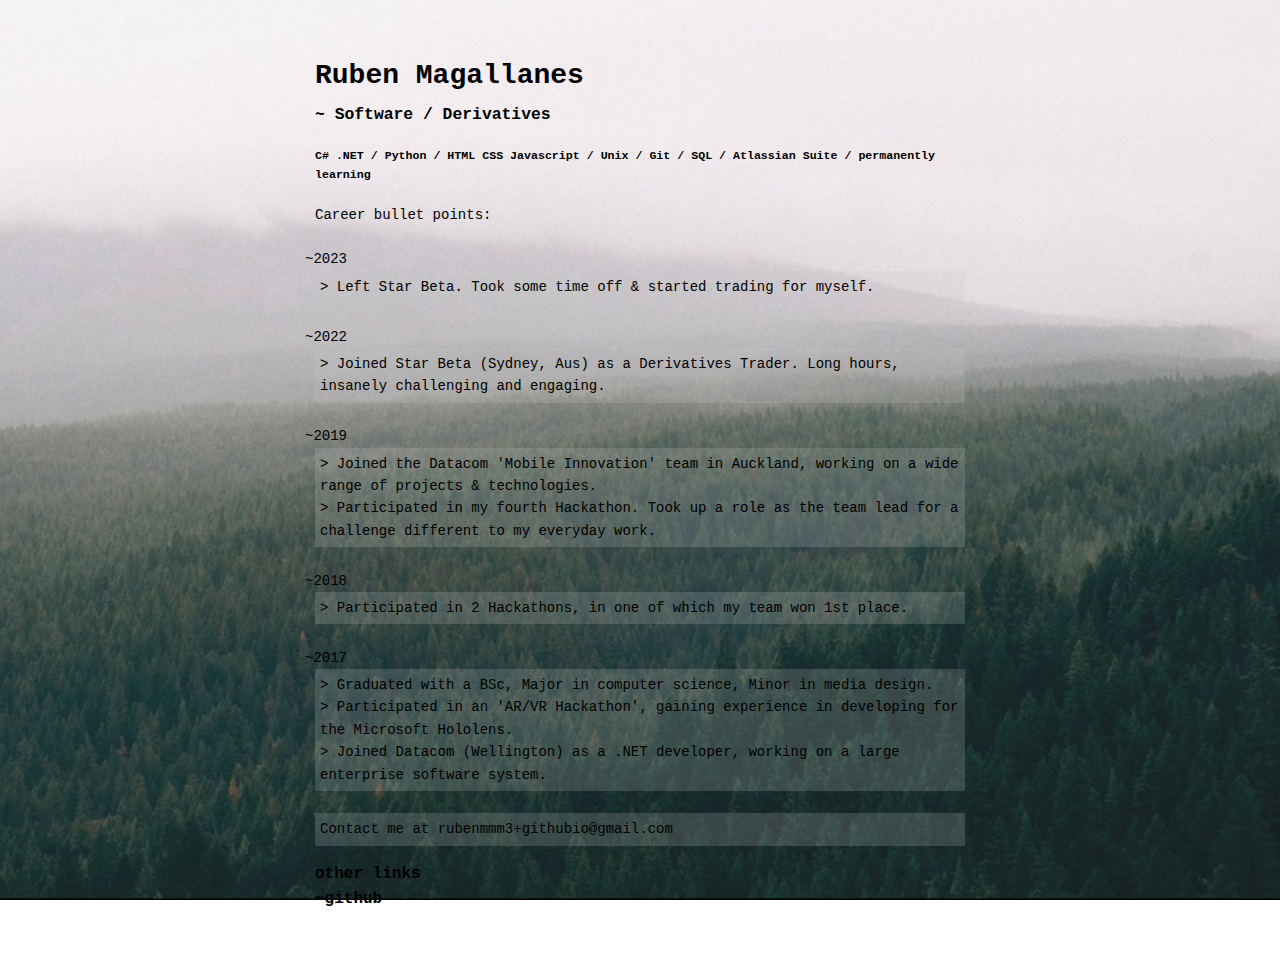
<file: index.html>
<!DOCTYPE html>
<html>
<head>
  <meta charset="UTF-8">
  <title>Ruben at a glance</title>
  <link href="style.css" rel="stylesheet" type="text/css" media="all">
  <link rel='shortcut icon' href='favicon.ico' type='image/x-icon'/>
</head>
<body>


<header id='head'>
  <h1>Ruben Magallanes</h1>
  <h3>~ Software / Derivatives </h3>
  <h5> C# .NET / Python / HTML CSS Javascript / Unix / Git / SQL / Atlassian Suite / permanently learning</h5>
  
</header>

<div>
 

  Career bullet points: <br /><br />

  <span class="year">~2023</span>
  <div class="year-text">
  > Left Star Beta. Took some time off & started trading for myself.
  </div>
  <br />

  <span class="year">~2022</span>
  <div class="year-text">
  > Joined Star Beta (Sydney, Aus) as a Derivatives Trader. Long hours, insanely challenging and engaging. 
  </div>
  <br />

  <span class="year">~2019</span>
  <div class="year-text"> 
  > Joined the Datacom 'Mobile Innovation' team in Auckland, working on a wide range of projects & technologies. <!--span style="color:#df83fe">(current engagement)</span--> <br />
  > Participated in my fourth Hackathon. Took up a role as the team lead for a challenge different to my everyday work. <br />  
  </div>
  <br />
  
  <span class="year">~2018</span><br />
  <div class="year-text">
  > Participated in 2 Hackathons, in one of which my team won 1st place. <br />
  </div>
  <br />
  
  <span class="year">~2017</span><br />
  <div class="year-text">
  > Graduated with a BSc, Major in computer science, Minor in media design. <br />
  > Participated in an 'AR/VR Hackathon', gaining experience in developing for the Microsoft Hololens. <br />
  > Joined Datacom (Wellington) as a .NET developer, working on a large enterprise software system. <br /></div>
  <br />


 
</div>
<p class="item">Contact me at <a href="mailto:rubenmmm3+githubio@gmail.com">rubenmmm3+githubio@gmail.com</a></p>

<p id='links'>other links<br>
  <a href='https://github.com/RubenMagallanes'>~github</a>
</p>

</body>
</html>
</file>
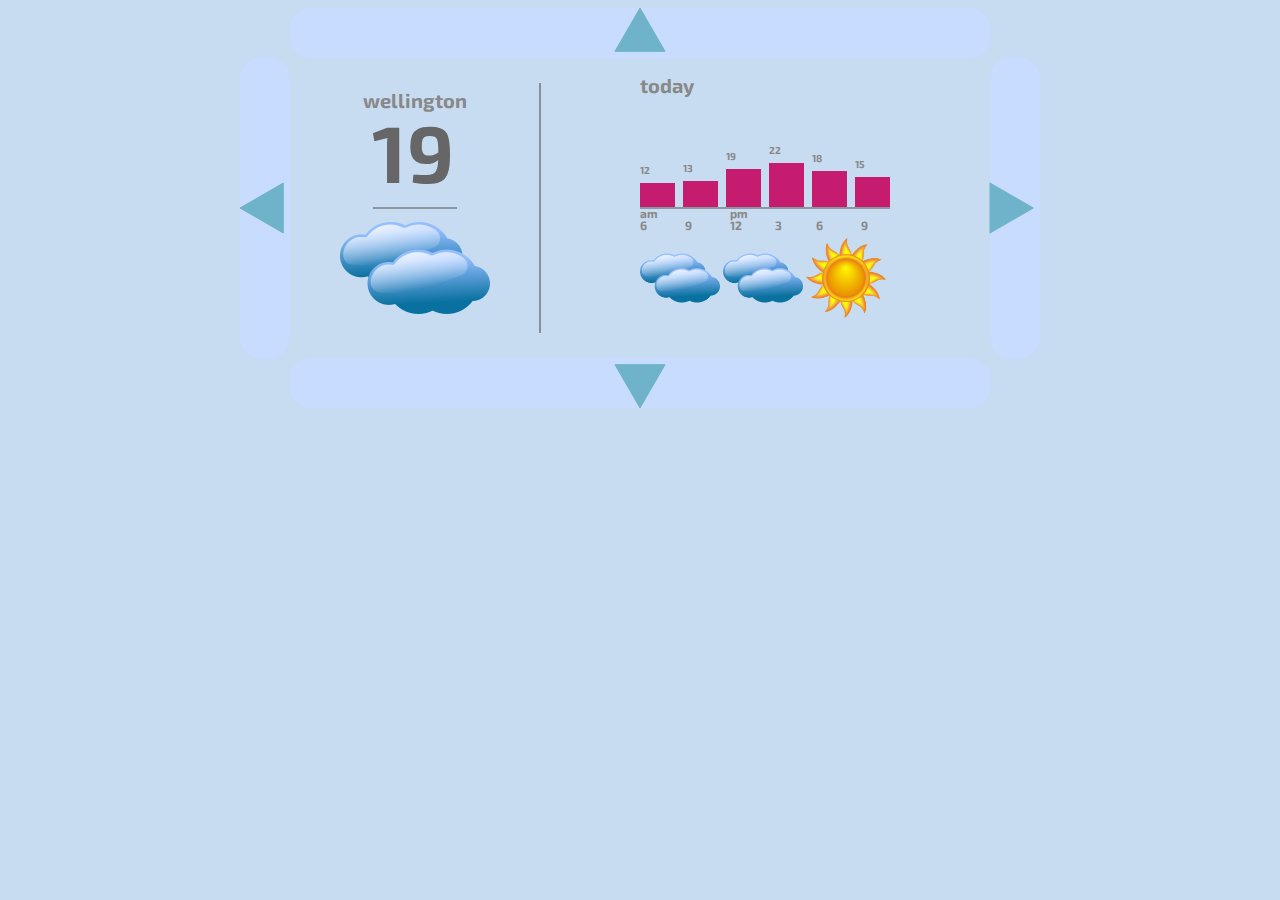
<file: D3/index.html>
<!DOCTYPE html>
<html lang="en">

<head>
    <meta charset="UTF-8">
    <title>Weather viewer app</title>
    <link rel="stylesheet" href="base.css">
</head>

<body>
    <div class="container">
        
        
        <svg width="800" height="400" style="background: #C7DCF1">



            <line x1="300" y1="75" x2="300" y2="325" style="stroke: #444444;stroke-width: 1" />
            <line x1="133" y1="200" x2="217" y2="200" style="stroke: #505050;stroke-width: 1" />
            <line x1="400" y1="200" x2="650" y2="200" style="stroke: #505050;stroke-width: 1" />

            <svg id="city" x="100" y="80" width="200" height="30">                  
            </svg>
            <svg id="temp" x="100" y="100" height="120">
            </svg>
            <svg id="current_weather" x="100" y="210" width="200" height="300">               
            </svg>     
            <svg id="current_day" x="400" y="55" width="300" height="60">                
            </svg>
            <svg id="temps_bar" x="400" y="100" width="250" height="100">
            </svg>
            <svg id="labels" x="400" y="200" width="250" height="30">
                <text x="0" y="10" fill="#888888" font-size="12" font-weight="bold">am</text>
                <text x="90" y="10" fill="#888888" font-size="12" font-weight="bold">pm</text>

                <text x="0" y="22" fill="#888888" font-size="12" font-weight="bold">6</text>
                <text x="45" y="22" fill="#888888" font-size="12" font-weight="bold">9</text>
                <text x="90" y="22" fill="#888888" font-size="12" font-weight="bold">12</text>
                <text x="135" y="22" fill="#888888" font-size="12" font-weight="bold">3</text>
                <text x="176" y="22" fill="#888888" font-size="12" font-weight="bold">6</text>
                <text x="221" y="22" fill="#888888" font-size="12" font-weight="bold">9</text>

            </svg>
            <svg id="icon_bar" x="400" y="230" width="250" height="100">
            </svg>

        </svg>

    </div>
    <script src="jquery-1.11.2.js"></script>
    <script src="d3.min.js"></script>
    <script src="script.js"></script>
</body>

</html>

<!-- svg's downloaded from http://all-free-download.com/ -->
</file>
<file: style.css>
body {
	background: url('forest.png') no-repeat center center fixed;
	-webkit-background-size: cover;
	-moz-background-size: cover;
	-o-background-size: cover;
	background-size: cover;
	font-family: "Lucida Console", Monaco, monospace; 

	margin:40px auto;
	max-width:650px;
	line-height:1.6;
	font-size:14px;

	
	color:#000;
	opacity:1;
	padding: 10px; 
	text-decoration:none;
}
h1{
	line-height:0.5;
}
h2{
	font-size:16px;
}

h4{
	font-size:14px;
}

body a:link, a:visited, a:hover, a:active {
	text-decoration:none;
	color:#000;
}
body a:hover {
	text-decoration:underline;
	color:#000;
}
#head{
	color:#000;
	
	filter:Alpha(opacity=70);
	opacity:1;

	overflow:hidden;
	text-decoration:none;
	font-weight: bold;
}

#links{
	font-size:16px;  
	font-weight:bold;
}

.descrip{ /* descriptions under course headers */
	background-color:rgba(200,200,200,0.2); /* feint bg */
	padding:10px;
	text-align: :justify;

}
.brief{
	padding: 10px;
}
.year{
	margin:-10px;
}
.year-text{
	background-color:rgba(200,200,200,0.2); /* feint bg */
	padding: 5px;
	text-align: :justify;
}

.image{ /* images in paragraphs */
	float:right;
	margin: 0px 0px 15px 15px;
}

.paragraph{ /*  main paragraph*/
	text-align: justify;
}


.item{ /*feint bg for work items*/
	background-color:rgba(200,200,200,0.2);
	padding:5px;
	margin:0px;

}
.align_left {
	float: left;
	/*clear: right;*/
}
.align_right {
	float: right;
	/*clear: left;*/
}
.break{
	height:10px
}
</file>
<file: D3/base.css>
@import url(http://fonts.googleapis.com/css?family=Roboto+Slab:700|Exo+2:300,600);
 

 

 
body {
  font-family: "Exo 2", "Helvetica Neue", Helvetica, sans-serif;
  font-weight: 300;
  font-size: 1.2em;
  line-height: 1.2em;
  background: #C7DCF1;
  color: #CC66FF;
}
 
strong {
  font-weight: 600;
}
 
h1, h2, h3, h4, h5, h6 {
  font-family: 'Roboto Slab', "Helvetica Neue", Helvetica, sans-serif;
  font-weight: 700;
  color: #007AA3;
  font-size: 1.75em;

}

div
{
    text-align: center;
}
</file>
